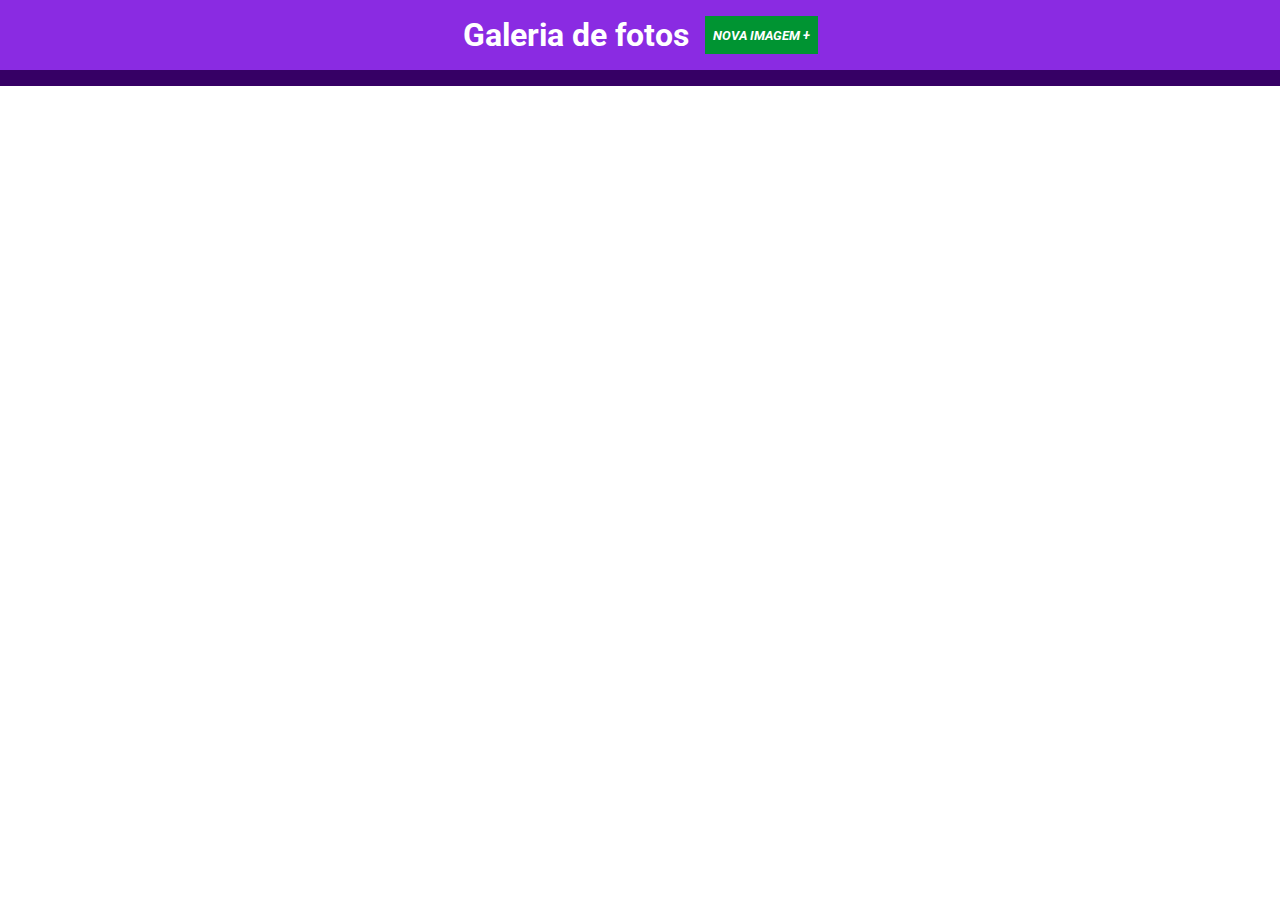
<file: 03-JQUERY/index.html>
<!DOCTYPE html>
<html lang="pt-br">


<head>
 <meta charset="UTF-8">
 <meta name="viewport" content="width=device-width, initial-scale=1.0">
 <title>jQuery</title>
 <link rel="preconnect" href="https://fonts.googleapis.com">
 <link rel="preconnect" href="https://fonts.gstatic.com" crossorigin>
 <link href="https://fonts.googleapis.com/css2?family=Roboto:wght@400;700&display=swap" rel="stylesheet">
<link rel="stylesheet" href="main.css">
</head>


<body>
   <header>
       <h1>Galeria de fotos</h1>
       <button type="button">Nova imagem +</button>
   </header>
   <form>
       <h2>Inserir nova imagem</h2>
       <input type="url" required placeholder="URL da imagem"/>
       <button type="submit">Adicionar</button>
       <button type="reset" id="botao-cancelar">Cancelar</button>
   </form>
   <script src="https://code.jquery.com/jquery-3.7.1.min.js"></script>
   <script src="main.js"></script>

</body>


</html>
</file>
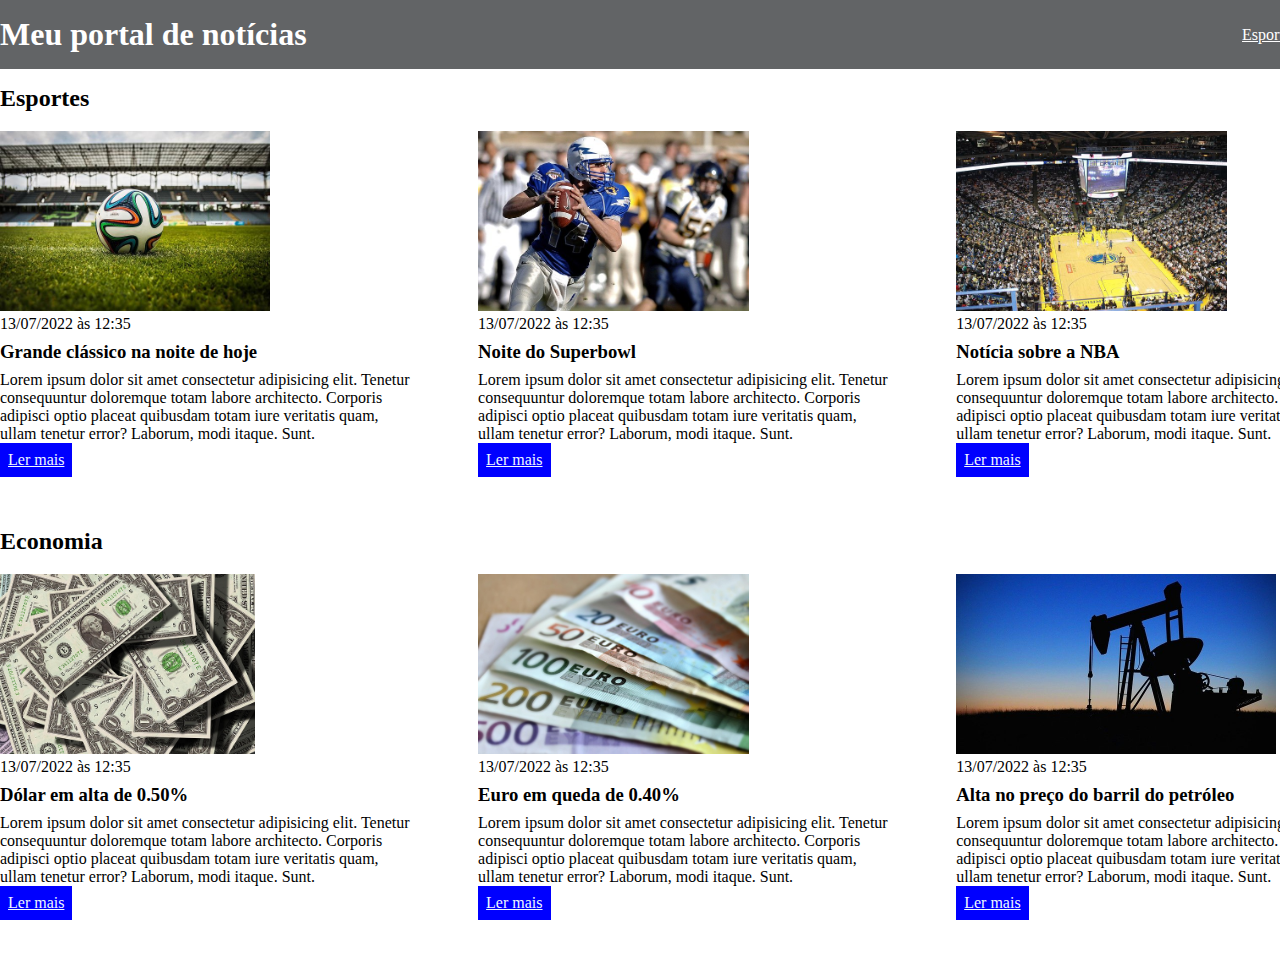
<file: CSS/index.html>
<!DOCTYPE html>
<html lang="pt-BR">
<head>
    <meta charset="UTF-8">
    <meta http-equiv="X-UA-Compatible" content="IE=edge">
    <meta name="viewport" content="width=device-width, initial-scale=1.0">
    <title>Meu portal de notícias</title>
   
    <link rel="stylesheet" href="./main.css" />
</head>
<body>
    <header>
        <div class="container">
            <h1>Meu portal de notícias</h1>
            <nav>
                <ul>
                    <li>
                        <a href="#sports" title="Ir para a seção de esportes">Esportes</a>
                    </li>
                    <li>
                        <a href="#economy" title="Ir para a seção de notícias">Economia</a>
                    </li>
                </ul>
            </nav>
        </div>
    </header>


    <section id="sports">
        <div class="container">
        <!--Container para oganizar tela-->
            <h2>Esportes</h2>
            
            <div class="articles">
            <!--Container para articos-->

                <article>
                    <img src="./imagens/futebol.jpg" alt="Bola de futebol no gramado" />
                    <header>
                        <time class="creation-date">13/07/2022 às 12:35</time>
                    </header>
                    <h3>Grande clássico na noite de hoje</h3>
                    <p>
                        Lorem ipsum dolor sit amet consectetur adipisicing elit. Tenetur consequuntur doloremque totam labore architecto. Corporis adipisci optio placeat quibusdam totam iure veritatis quam, ullam tenetur error? Laborum, modi itaque. Sunt.
                    </p>
                    <a href="#" title="Leia a notícia completa">Ler mais</a>
                </article>
                <article>
                    <img src="./imagens/futebol-americano.jpg" alt="Jogador de futebol americano correndo com a bola na mão" />
                    <header>
                        <time>13/07/2022 às 12:35</time>
                    </header>
                    <h3>Noite do Superbowl</h3>
                    <p>
                        Lorem ipsum dolor sit amet consectetur adipisicing elit. Tenetur consequuntur doloremque totam labore architecto. Corporis adipisci optio placeat quibusdam totam iure veritatis quam, ullam tenetur error? Laborum, modi itaque. Sunt.
                    </p>
                    <a href="#" title="Leia a notícia completa">Ler mais</a>
                </article>
                <article>
                    <img src="./imagens/basquete.jpg" title="Vista aérea de uma quadra de basquete" />
                    <header>
                        <time>13/07/2022 às 12:35</time>
                    </header>
                    <h3>Notícia sobre a NBA</h3>
                    <p>
                        Lorem ipsum dolor sit amet consectetur adipisicing elit. Tenetur consequuntur doloremque totam labore architecto. Corporis adipisci optio placeat quibusdam totam iure veritatis quam, ullam tenetur error? Laborum, modi itaque. Sunt.
                    </p>
                    <a href="#" title="Leia a notícia completa">Ler mais</a>
                </article>
                
            </div>
        </div>
    </section>
       
    <section id="economy">
        <div class="container">
        <!--Container para oganizar tela-->
                <h2>Economia</h2>
                
            <div class="articles">
            <!-- organizando artigos-->
                <article>
                    <img src="./imagens/dolares.jpg" alt="Muitos dólares" />
                    <header>
                        <time>13/07/2022 às 12:35</time>
                    </header>
                    <h3>Dólar em alta de 0.50%</h3>
                    <p>
                        Lorem ipsum dolor sit amet consectetur adipisicing elit. Tenetur consequuntur doloremque totam labore architecto. Corporis adipisci optio placeat quibusdam totam iure veritatis quam, ullam tenetur error? Laborum, modi itaque. Sunt.
                    </p>
                    <a href="#" title="Leia a notícia completa">Ler mais</a>
                </article>
                <article>
                    <img src="./imagens/euro.jpg" alt="Várias notas de euro" />
                    <header>
                        <time>13/07/2022 às 12:35</time>
                    </header>
                    <h3>Euro em queda de 0.40%</h3>
                    <p>
                        Lorem ipsum dolor sit amet consectetur adipisicing elit. Tenetur consequuntur doloremque totam labore architecto. Corporis adipisci optio placeat quibusdam totam iure veritatis quam, ullam tenetur error? Laborum, modi itaque. Sunt.
                    </p>
                    <a href="#" title="Leia a notícia completa">Ler mais</a>
                </article>
                <article>
                    <img src="./imagens/petroleo.jpg" alt="Extração de petróleo" />
                    <header>
                        <time>13/07/2022 às 12:35</time>
                    </header>
                    <h3>Alta no preço do barril do petróleo</h3>
                    <p>
                        Lorem ipsum dolor sit amet consectetur adipisicing elit. Tenetur consequuntur doloremque totam labore architecto. Corporis adipisci optio placeat quibusdam totam iure veritatis quam, ullam tenetur error? Laborum, modi itaque. Sunt.
                    </p>
                    <a href="#" title="Leia a notícia completa">Ler mais</a>
                </article>
            </div>
        </div>
    </section>
</body>
</html>
</file>
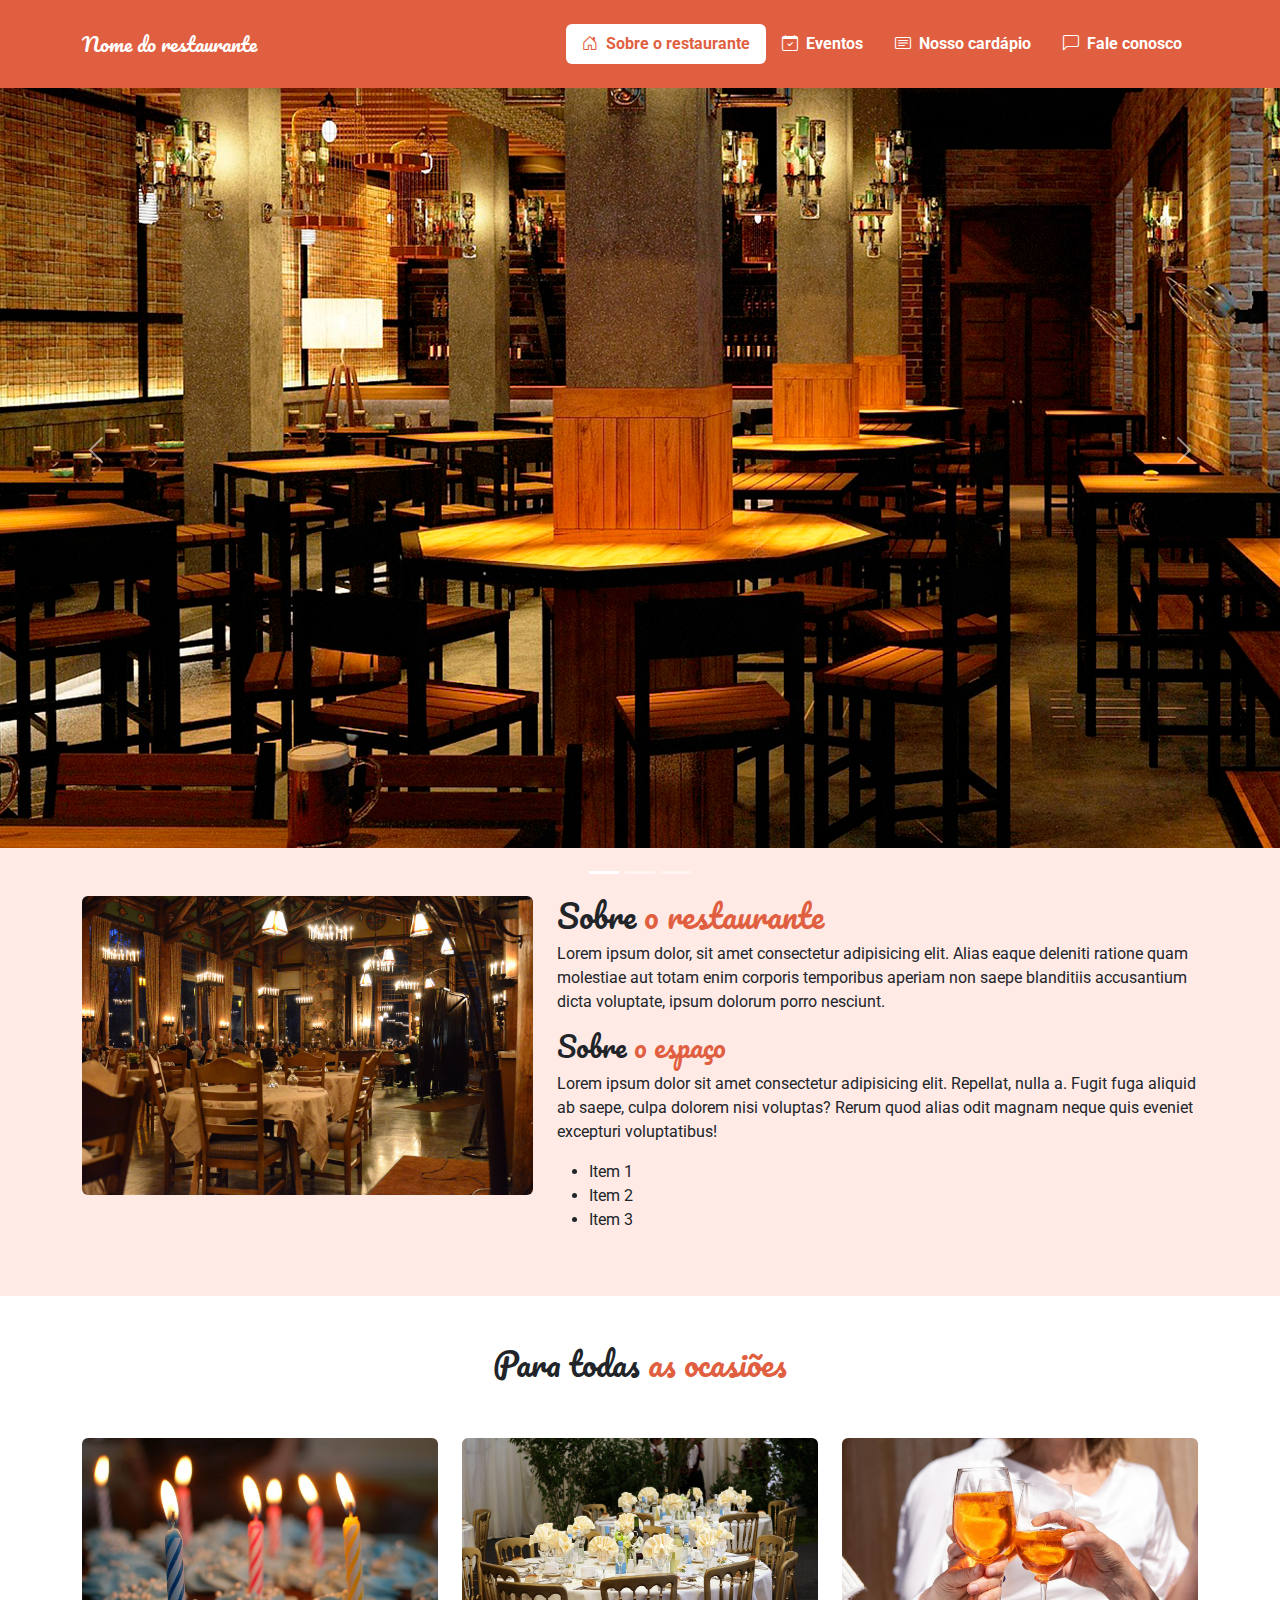
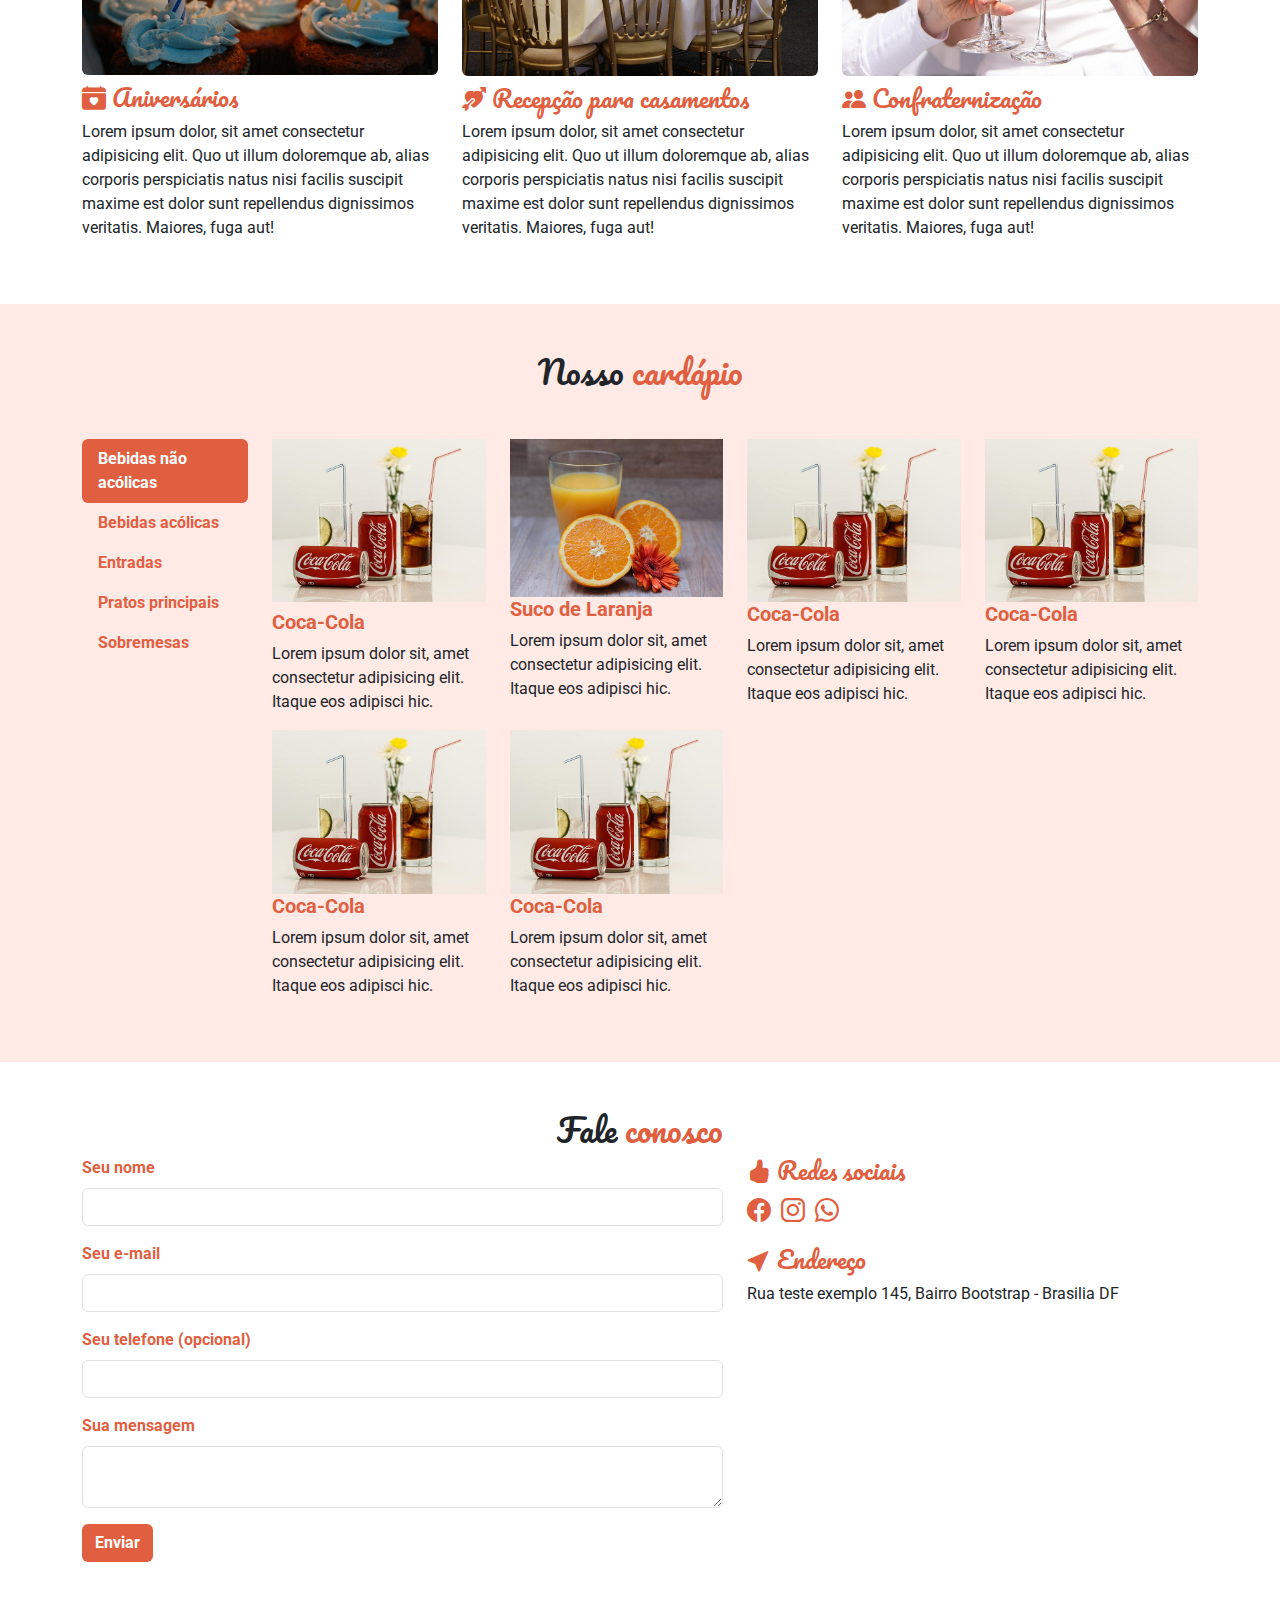
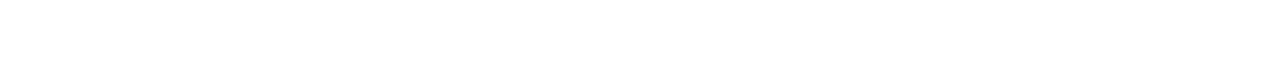
<file: PROJETO-03/index.html>
<!DOCTYPE html>
<html lang="pt-br">
<head>
    <meta charset="UTF-8">
    <meta name="viewport" content="width=device-width, initial-scale=1.0">
    <title>Projeto 3 - Site</title>
    <link rel="stylesheet" href="https://cdn.jsdelivr.net/npm/bootstrap@5.3.3/dist/css/bootstrap.min.css">
    <link rel="preconnect" href="https://fonts.googleapis.com">
    <link rel="preconnect" href="https://fonts.gstatic.com" crossorigin>
    <link href="https://fonts.googleapis.com/css2?family=Pacifico&family=Roboto:wght@400;700&display=swap" rel="stylesheet">
    <link rel="stylesheet" href="main.css">
    <link rel="stylesheet" href="https://cdn.jsdelivr.net/npm/bootstrap-icons@1.11.3/font/bootstrap-icons.min.css">
</head>
<body>
    <!-- Menu principal e navegação -->
    <header class="navbar navbar-expand-lg sticky-top p-4" id="cabecalho">
        <div class="container">
            <h1 class="navbar-brand m-0 section-title"> Nome do restaurante</h1>
            <!-- botão hamburguer com bootstrap -->
            <button class="navbar-toggler" data-bs-toggle="collapse" data-bs-target="#menu-navegacao">
                <span class="navbar-toggler-icon"></span>
            </button>
            <!-- Classe abaixo  para menu sumir para celular -->
            <nav class="navbar-collapse collapse justify-content-end" id="menu-navegacao"> 
                <ul class="nav nav-pills d-block d-md-flex">
                    <li class="nav-item fw-bold">
                        <a href="#sobre-o-restaurante" class="nav-link">
                            <i class="bi bi-house-door me-1"></i>
                            Sobre o restaurante
                        </a>
                    </li>
                    <li class="nav-item fw-bold">
                        <a href="#eventos" class="nav-link">
                            <i class="bi bi-calendar-check me-1"></i>
                            Eventos
                        </a>
                    </li>
                    <li class="nav-item fw-bold">
                        <a href="#cardapio" class="nav-link">
                            <i class="bi bi-card-text me-1"></i>
                            Nosso cardápio
                    </a>
                    </li>
                    <li class="nav-item fw-bold">
                        <a href="#fale_conosco" class="nav-link">
                            <i class="bi bi-chat-left me-1"></i>
                            Fale conosco
                        </a>
                    </li>
                </ul>
            </nav>
        </div>
    </header>
    <!-- Essa div vai conter todo o conteúdo do site -->
    <div data-bs-spy="scroll" data-bs-target="cabecalho" data-bs-smooth-scroll="true">
        <!-- Carrousel Slides -->
        <section id="sobre-o-restaurante">
            <div class="carousel slide" data-bs-ride="carousel" id="carousel">
                <div class="carousel-inner" >
                    <div class="carousel-item active" data-bs-interval="3000">
                        <img src="images/slides/slide1.png" alt="Foto do espaço interno">
                    </div>
                    <div class="carousel-item" data-bs-interval="3000">
                        <img src="images/slides/slide2.png" alt="taça de vinho">
                    </div>
                    <div class="carousel-item" data-bs-interval="3000">
                        <img src="images/slides/slide3.png" alt="mesa e comida">
                    </div>
                </div>
            </div>

            <!-- Botões de controle do carousel -->
            <button class="carousel-control-prev" type="button" data-bs-target="#carousel" data-bs-slide="prev">
                <span class="carousel-control-prev-icon"></span>
            </button>
            <button class="carousel-control-next" type="button"data-bs-target="#carousel" data-bs-slide="next">
                <span class="carousel-control-next-icon"></span>
            </button>

            <!-- Indicatiors - indicam qunatidade e slide ativo -->
            <div class="carousel-indicators">
                <button type="button" data-bs-target="#carousel" data-bs-slide-to="0" class="active"></button>
                <button type="button" data-bs-target="#carousel" data-bs-slide-to="1"></button>
                <button type="button" data-bs-target="#carousel" data-bs-slide-to="2"></button>
            </div>

            <!-- Criando a seção - sobre o restaurante -->
            <div class="pt-5 pb-5">
                <div class="container">
                    <div class="row">
                        <div class="col-md-5">
                            <img src="images/restaurante.jpg" class="d-block w-100 rounded" alt="">
                        </div>
                        <div class="col-md-7 mt-3 mt-md-0">
                            <h2 class="section-title">Sobre <span>o restaurante</span></h2>
                            <p>Lorem ipsum dolor, sit amet consectetur adipisicing elit. Alias eaque deleniti ratione quam molestiae aut totam enim corporis temporibus aperiam non saepe blanditiis accusantium dicta voluptate, ipsum dolorum porro nesciunt.</p>
                            <h3 class="section-title">Sobre <span>o espaço</span></h3>
                            <p>Lorem ipsum dolor sit amet consectetur adipisicing elit. Repellat, nulla a. Fugit fuga aliquid ab saepe, culpa dolorem nisi voluptas? Rerum quod alias odit magnam neque quis eveniet excepturi voluptatibus!</p>
                            <ul>
                                <li>Item 1</li>
                                <li>Item 2</li>
                                <li>Item 3</li>
                            </ul>
                        </div>
                    </div>
                </div>
            </div>
        </section>

        <!-- Criando a seção - Eventos -->
        <section id="eventos" class="pt-5 pb-5">
            <div class="container">
                <div class="row">
                    <h2 class="section-title text-center pb-5">Para todas <span>as ocasiões</span></h2>
                </div>
                <div class="row">
                    <div class="col-md-4">
                        <img src="images/eventos/aniversario.jpg" alt="" class="d-block w-100 rounded">
                        <h3 class="section-title text-colored pt-2 fs-4">
                            <i class="bi bi-calendar-heart-fill"></i>
                            Aniversários
                        </h3>
                        <p>Lorem ipsum dolor, sit amet consectetur adipisicing elit. Quo ut illum doloremque ab, alias corporis perspiciatis natus nisi facilis suscipit maxime est dolor sunt repellendus dignissimos veritatis. Maiores, fuga aut!</p>
                    </div>
                    <div class="col-md-4">
                        <img src="images/eventos/casamento.jpg" alt="" class="d-block w-100 rounded">
                        <h3 class="section-title text-colored pt-2 fs-4">
                            <i class="bi bi-arrow-through-heart-fill"></i>
                            Recepção para casamentos
                        </h3>
                        <p>Lorem ipsum dolor, sit amet consectetur adipisicing elit. Quo ut illum doloremque ab, alias corporis perspiciatis natus nisi facilis suscipit maxime est dolor sunt repellendus dignissimos veritatis. Maiores, fuga aut!</p>
                    </div>
                    <div class="col-md-4">
                        <img src="images/eventos/confraternizacoes.jpg" alt="" class="d-block w-100 rounded">
                        <h3 class="section-title text-colored pt-2 fs-4">
                            <i class="bi bi-people-fill"></i>
                            Confraternização
                        </h3>
                        <p>Lorem ipsum dolor, sit amet consectetur adipisicing elit. Quo ut illum doloremque ab, alias corporis perspiciatis natus nisi facilis suscipit maxime est dolor sunt repellendus dignissimos veritatis. Maiores, fuga aut!</p>
                    </div>
                </div>
            </div>
        </section>
        <!-- Seção cardápio -->
        <section id="cardapio" class="pb-5 pt-5">
            <div class="container">
                <div class="row">
                    <h2 class="section-title text-center mb-5">
                        Nosso <span class="text-colored">cardápio</span>
                    </h2>
                </div>
                <div class="row">
                    <aside class="col-md-2">
                        <nav class="nav nav-pills flex-column nav-cardapio">
                            <button type="button" data-bs-toggle="tab" data-bs-target="#bebidas-sem-alcool" class="fw-bold text-start nav-link text-colored active">Bebidas não acólicas</button>
                            <button type="button" data-bs-toggle="tab" data-bs-target="#bebidas-alcoolicas" class="fw-bold text-start nav-link text-colored">Bebidas acólicas</button>
                            <button type="button" data-bs-toggle="tab" data-bs-target="#entradas" class="fw-bold text-start nav-link text-colored">Entradas</button>
                            <button type="button" data-bs-toggle="tab" data-bs-target="#pratos-principais" class="fw-bold text-start nav-link text-colored">Pratos principais</button>
                            <button type="button" data-bs-toggle="tab" data-bs-target="#sobremesas" class="fw-bold text-start nav-link text-colored">Sobremesas</button>
                        </nav>
                    </aside>
                    <div class="col-md-10">
                    <!-- Criando sub-menu Bebidas Sem alcool de cardápio  -->
                        <div class="tab-content">
                            <div class="tab-pane active" id="bebidas-sem-alcool">
                                <div class="row">
                                    <div class="col-md-3">
                                        <img src="images/cardapio/bebidas/coca-cola.jpg" alt="" class="d-block w-100">
                                        <h5 class="text-colored fw-bold mt-2">Coca-Cola</h5>
                                        <p>Lorem ipsum dolor sit, amet consectetur adipisicing elit. Itaque eos adipisci hic.</p>
                                    </div>
                                    <div class="col-md-3">
                                        <img src="images/cardapio/bebidas/suco.jpg" alt="" class="d-block w-100">
                                        <h5 class="text-colored fw-bold">Suco de Laranja</h5>
                                        <p>Lorem ipsum dolor sit, amet consectetur adipisicing elit. Itaque eos adipisci hic.</p>
                                    </div>
                                    <div class="col-md-3">
                                        <img src="images/cardapio/bebidas/coca-cola.jpg" alt="" class="d-block w-100">
                                        <h5 class="text-colored fw-bold">Coca-Cola</h5>
                                        <p>Lorem ipsum dolor sit, amet consectetur adipisicing elit. Itaque eos adipisci hic.</p>
                                    </div>
                                    <div class="col-md-3">
                                        <img src="images/cardapio/bebidas/coca-cola.jpg" alt="" class="d-block w-100">
                                        <h5 class="text-colored fw-bold">Coca-Cola</h5>
                                        <p>Lorem ipsum dolor sit, amet consectetur adipisicing elit. Itaque eos adipisci hic.</p>
                                    </div>
                                    <div class="col-md-3">
                                        <img src="images/cardapio/bebidas/coca-cola.jpg" alt="" class="d-block w-100">
                                        <h5 class="text-colored fw-bold">Coca-Cola</h5>
                                        <p>Lorem ipsum dolor sit, amet consectetur adipisicing elit. Itaque eos adipisci hic.</p>
                                    </div>
                                    <div class="col-md-3">
                                        <img src="images/cardapio/bebidas/coca-cola.jpg" alt="" class="d-block w-100">
                                        <h5 class="text-colored fw-bold">Coca-Cola</h5>
                                        <p>Lorem ipsum dolor sit, amet consectetur adipisicing elit. Itaque eos adipisci hic.</p>
                                    </div>
                                </div>
                            </div>

                            <!-- A sub-seção Bebidas Alcoolicas - só aparece quando programada para o menu lateral -->
                            <div class="tab-pane" id="bebidas-alcoolicas">
                                <div class="row">
                                    <div class="col-md-3">
                                        <img src="images/cardapio/bebidas/cerveja.jpg" alt="Cerveja" class="d-block w-100">
                                        <h5 class="text-colored fw-bold mt-2">Cerveja</h5>
                                        <p>Lorem ipsum dolor sit, amet consectetur adipisicing elit. Itaque eos adipisci hic.</p>
                                    </div>
                                    <div class="col-md-3">
                                        <img src="images/cardapio/bebidas/vinho.jpg" alt="Vinho" class="d-block w-100">
                                        <h5 class="text-colored fw-bold">Vinho</h5>
                                        <p>Lorem ipsum dolor sit, amet consectetur adipisicing elit. Itaque eos adipisci hic.</p>
                                    </div>
                                </div>
                            </div>
                            <!-- Sub-menu de cardápio - Entradas -->
                            <div class="tab-pane" id="entradas">
                                <div class="row">
                                    <div class="col-md-3">
                                        <img src="images/cardapio/entradas/entrada.jpg" alt="Cerveja" class="d-block w-100">
                                        <h5 class="text-colored fw-bold mt-2">Nome da entrada</h5>
                                        <p>Lorem ipsum dolor sit, amet consectetur adipisicing elit. Itaque eos adipisci hic.</p>
                                    </div>
                                    <div class="col-md-3">
                                        <img src="images/cardapio/entradas/entrada.jpg" alt="Cerveja" class="d-block w-100">
                                        <h5 class="text-colored fw-bold mt-2">Nome da entrada</h5>
                                        <p>Lorem ipsum dolor sit, amet consectetur adipisicing elit. Itaque eos adipisci hic.</p>
                                    </div>
                                    <div class="col-md-3">
                                        <img src="images/cardapio/entradas/entrada.jpg" alt="Cerveja" class="d-block w-100">
                                        <h5 class="text-colored fw-bold mt-2">Nome da entrada</h5>
                                        <p>Lorem ipsum dolor sit, amet consectetur adipisicing elit. Itaque eos adipisci hic.</p>
                                    </div>
                                    <div class="col-md-3">
                                        <img src="images/cardapio/entradas/entrada.jpg" alt="Cerveja" class="d-block w-100">
                                        <h5 class="text-colored fw-bold mt-2">Nome da entrada</h5>
                                        <p>Lorem ipsum dolor sit, amet consectetur adipisicing elit. Itaque eos adipisci hic.</p>
                                    </div>
                                </div>
                            </div>
                            <!-- Sub-menu de cardápio - pratos principais -->
                            <div class="tab-pane" id="pratos-principais">
                                <div class="row">
                                    <div class="col-md-3">
                                        <img src="images/cardapio/pratos/pizza.jpg" alt="Pizza" class="d-block w-100">
                                        <h5 class="text-colored fw-bold mt-2">Pizza</h5>
                                        <p>Lorem ipsum dolor sit, amet consectetur adipisicing elit. Itaque eos adipisci hic.</p>
                                    </div>
                                    <div class="col-md-3">
                                        <img src="images/cardapio/pratos/salmao.jpg" alt="Salmao" class="d-block w-100">
                                        <h5 class="text-colored fw-bold mt-2">Salmão</h5>
                                        <p>Lorem ipsum dolor sit, amet consectetur adipisicing elit. Itaque eos adipisci hic.</p>
                                    </div>
                                </div>
                            </div>
                            <!-- Sub-menu de cardápio - Sobremesas -->
                            <div class="tab-pane" id="sobremesas">
                                <div class="row">
                                    <div class="col-md-3">
                                        <img src="images/cardapio/sobremesas/bolo.jpg" alt="Bolo de chocolate" class="d-block w-100">
                                        <h5 class="text-colored fw-bold mt-2">Bolo</h5>
                                        <p>Lorem ipsum dolor sit, amet consectetur adipisicing elit. Itaque eos adipisci hic.</p>
                                    </div>
                                    <div class="col-md-3">
                                        <img src="images/cardapio/sobremesas/cupcake.jpg" alt="cupcake" class="d-block w-100">
                                        <h5 class="text-colored fw-bold mt-2">Cupcake</h5>
                                        <p>Lorem ipsum dolor sit, amet consectetur adipisicing elit. Itaque eos adipisci hic.</p>
                                    </div>
                                </div>
                            </div>
                        </div>
                    </div>
                </div>
            </div>
        </section>
        <!-- Seção Contatos -->
        <section id="fale_conosco" class="pb-5 pt-5">
            <div class="container">
                <div class="row">
                    <h2 class="section-title text-center"> Fale <span class="text-colored">conosco</span></h2>
                </div>
                <div class="row">
                    <div class="col-md-7 mb-5">
                        <form>
                            <div class="mb-3">
                                <label for="nome" class="form-label fw-bold text-colored">Seu nome</label>
                                <input type="text" id="nome" class="form-control" required>
                            </div>
                            <div class="mb-3">
                                <label for="email" class="form-label fw-bold text-colored">Seu e-mail</label>
                                <input type="enauk" id="email" class="form-control" required>
                            </div>
                            <div class="mb-3">
                                <label for="telefone" class="form-label fw-bold text-colored">Seu telefone (opcional)</label>
                                <input type="tel" id="telefone" class="form-control">
                            </div>
                            <div class="mb-3">
                                <label for="mensagem" class="form-label fw-bold text-colored">Sua mensagem</label>
                                <textarea class="form-control" id="mensagem" required></textarea>
                            </div>
                            <button type="submit" class="btn fw-bold">Enviar</button>
                        </form>
                    </div>
                    <div class="col-md-5">
                        <div class="row">
                            <h3 class="section-title fs-4 text-colored">
                                <i class="bi bi-hand-thumbs-up-fill"></i>
                                Redes sociais
                            </h3>
                            <ul class="social-links">
                                <li class="fs-4">
                                    <a href="#">
                                        <i class="bi bi-facebook text-colored"></i>
                                    </a>
                                </li>
                                <li class="fs-4 ms-1 me-1">
                                    <a href="#">
                                        <i class="bi bi-instagram text-colored"></i>
                                    </a>
                                </li>
                                <li class="fs-4">
                                    <a href="#">
                                        <i class="bi bi-whatsapp text-colored"></i>
                                    </a>
                                </li>
                            </ul>
                        </div>
                        <div class="row">
                            <h3 class="section-title fs-4 text-colored">
                                <i class="bi bi-cursor-fill"></i>
                                Endereço
                            </h3>
                            <p>
                                Rua teste exemplo 145, Bairro Bootstrap - Brasilia DF
                            </p>
                        </div>
                    </div>
                </div>

            </div>

        </section>
    </div>
    
    <script src="https://cdn.jsdelivr.net/npm/bootstrap@5.3.3/dist/js/bootstrap.bundle.min.js"></script>
</body>


</html>
</file>
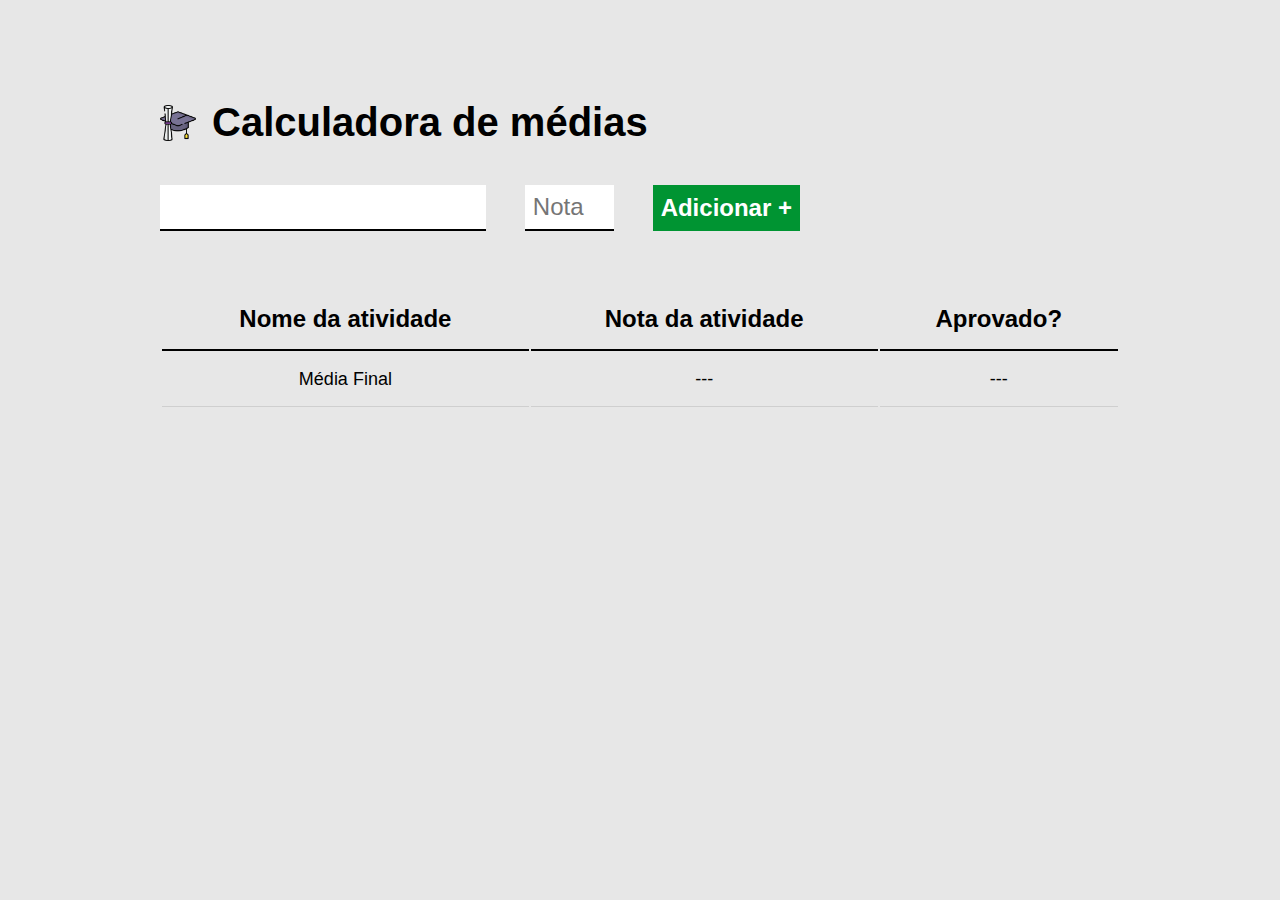
<file: HTML-JS/Projeto_2/index.html>
<!DOCTYPE html>
<html lang="pt-br">
<head>
   <meta charset="UTF-8">
   <meta name="viewport" content="width=device-width, initial-scale=1.0">
   <title>Calculadora de médias</title>
   <link rel="stylesheet" href="main.css">
</head>
<body>
    <div class="container">
        <header>
            <img src="./images/logo.png" alt="capelo e diploma">
            <h1>Calculadora de médias</h1>
        </header>

        <form id='form-atividade'>
            <input type="text" id="nome-atividade" required ="Nome da atividade">
            <input type="number" id="nota-atividade" required placeholder="Nota" min="0" max="10">
            <button type="submit">Adicionar +</button>
        </form>
        
        <table>
            <thead>
                <tr>
                    <th>Nome da atividade</th>
                    <th>Nota da atividade</th>
                    <th>Aprovado?</th>
                </tr>
            </thead>
            <tbody>
               
            </tbody>
            <tfoot>
                <td>Média Final</td>
                <td id="media-final-valor">---</td>
                <td id="media-final-resultado">---</td>
            </tfoot>
        </table>
    </div>
    <script src="./main.js"></script>
  
</body>
</html>
</file>
<file: 03-JQUERY/main.css>
*{
    padding: 0;
    margin: 0;
    box-sizing: border-box;
    font-family: Roboto, sans-serif;
 }
 
 
 header{
    background-color: blueviolet;
    padding: 16px 0;
    color: #fff;
    display: flex; /*deixando botão ao lado do título */
    border-bottom: solid 16px #360065;
    justify-content: center; /*centralizando os elementos do header*/
 }
 
 
 header button{
    margin-left: 16px;
    text-transform: uppercase; /*deixando as letras em maiúsculo*/
    font-style: italic;
 }
 
 
 form{
    background-color: rgb(196, 196, 196);
    padding: 24px 0;
    text-align: center;
    display: none;
 }
 
 
 form h2{
    margin-bottom: 16px ;
 }
 
 
 input, button{
    padding: 8px;
 }
 
 
 button{
    background-color: #009432;
    border: none;
    cursor: pointer; /* alterar cursos para mão no botão */
    font-weight: bold;
    text-transform: uppercase;
    color: #fff;
 }
 
 
 #botao-cancelar{
    background-color: red;
 }
</file>
<file: CSS/main.css>
*{box-sizing: border-box;
    margin:0;
    padding: 0;
}

body > header{
    background-color: #626466;
    padding: 16px 0;
    color:white;
}

header .container {
    display: flex;
    /*alinhando intens do menu*/
    align-items: center;
    justify-content: space-between;
}


header li{
    display: inline;
}

header li a{
    color: white ; 

}

/*container para ajustar tamanho lateral da pagina*/
.container{
    width: 1366px;
    margin: 0 auto 0 auto;
}

/*vamos criar div para conter os artigos.
Colocamos o display de flex para ficar uma o lado do outro*/
.articles{
    display: flex;
    flex-wrap: wrap; /*para que não aloque mais espaço 
    entre os artigos, dando +de 100% do espaço, desce para 
    próxima linha */
    justify-content:space-between; /*aloca espaço entre
    os "div articles"*/
}

/*vamos definir a altura de todas as imagens dentro do artigo*/
.articles article img{
height: 180px;
}

/*definir largura dos artigos*/
.articles article{
    width: 30%;
}

section {
    padding: 16px 0;
}

/*aplicando espaçamento*/
section h2, .articles article{
    margin-bottom: 19px;
}

/*espaçamento no título*/
.articles article h3{
    margin-top: 8px;
    margin-bottom: 8px;
}

/* dar aos links um aspecto de botão
A tag a por padrão tem display inline, isso faz o padding
ficar por cima do texto - resolve usando display inline-block  */
.articles article a{
    background-color: blue;
    color:aliceblue;
    padding: 8px;
    display: inline-block;
}
</file>
<file: PROJETO-03/main.css>
/* Colocando uma font para todo o site*/
body{
    font-family: Roboto, sans-serif;
}
/* Trocando a cor de fundo do menu */
.navbar{
    background-color: #e15f41 ;
}

/* Alterando botão ativo do menu */
#cabecalho .nav .nav-link.active{
    background-color: #fff;
    color:#e15f41 ;
}
/* Alterando cor dos links não ativos e do título */
#cabecalho .nav .nav-link, .navbar-brand, .navbar-brand:hover {
    color: #fff;
}

/* Escolhendo font para o nome do restaurante que está no menu */
.navbar-brand{
    font-family: Pacifico, cursive;
}

.navbar-toggler {
    background-color: #ffeae6;
}
.section-title{
    font-family: Pacifico, cursive;
}

.section-title span{
    color:#e15f41
}

#sobre-o-restaurante, #cardapio{
    background-color: #ffeae6;
}
.text-colored{
    color:#e15f41
}

.nav-cardapio .nav-link.active, #fale_conosco button{
    background-color: #e15f41;
    color: #fff;
}
.nav-cardapio .nav-link:hover{
    color: black;
}
.social-links li{
    list-style: none;
    display: inline;
}
.social-links a{
    text-decoration: none;
}

@media (max-width: 767px){
    .carousel-item img{
        height:280px;
    }


}
</file>
<file: HTML-JS/Projeto_2/main.css>
* {
    margin: 0;
    padding: 0
    box-sizing: border-box;
    font-family: 'Roboto', sans-serif;
 }
 
 
 body{
    background-color: #E7E7E7;
    padding-top: 100px;
 }
 
 
 header{
    display: flex;
    align-items: center;
    margin-bottom: 40px;
 }
 
 
 header img{
    height: 36px;
    margin-right: 16px;
 }
 
 
 header h1{
    font-size: 40px;
    font-weight: bold;
 }
 
 
 .container{
    max-width: 960px;
    width: 100%;
    margin: 0 auto;
 }
 
 
 form{
    display: flex;
    max-width: 640px;
    width: 100%;
    justify-content: space-between;
    margin-bottom: 56px;
 }
 
 
 form input{
    font-size: 24px;
   
    border: none;
    border-bottom: 2px solid black;
    padding: 8px;
 }
 
 
 form button{
    background-color: #009432;
    color: white;
    font-size: 24px;
    font-weight: bold;
    border: none;
    cursor: pointer;
    padding: 8px;
 }
 
 
 table{
    width: 100%;
 }
 
 
 table th{
    border-bottom: 2px solid #000;
    padding: 16px;
    font-size: 24px;
    font-weight: bold;
 }
 
 
 table td{
    padding: 16px 0;
    text-align: center;
    font-size: 18px;
    border-bottom: 1px solid rgba(0, 0, 0, 0.1);
 }
 
 
 table td img{
    width: 30px;
 }
 
 
 .resultado{
    padding: 8px;
    font-weight: bold;
    color: #fff;
    background-color: #000;
    border-radius: 3px;
 }
 
 
 .aprovado{
    background-color: #009432;
 }
 
 
 .reprovado{
    background-color: red;
 }
</file>
